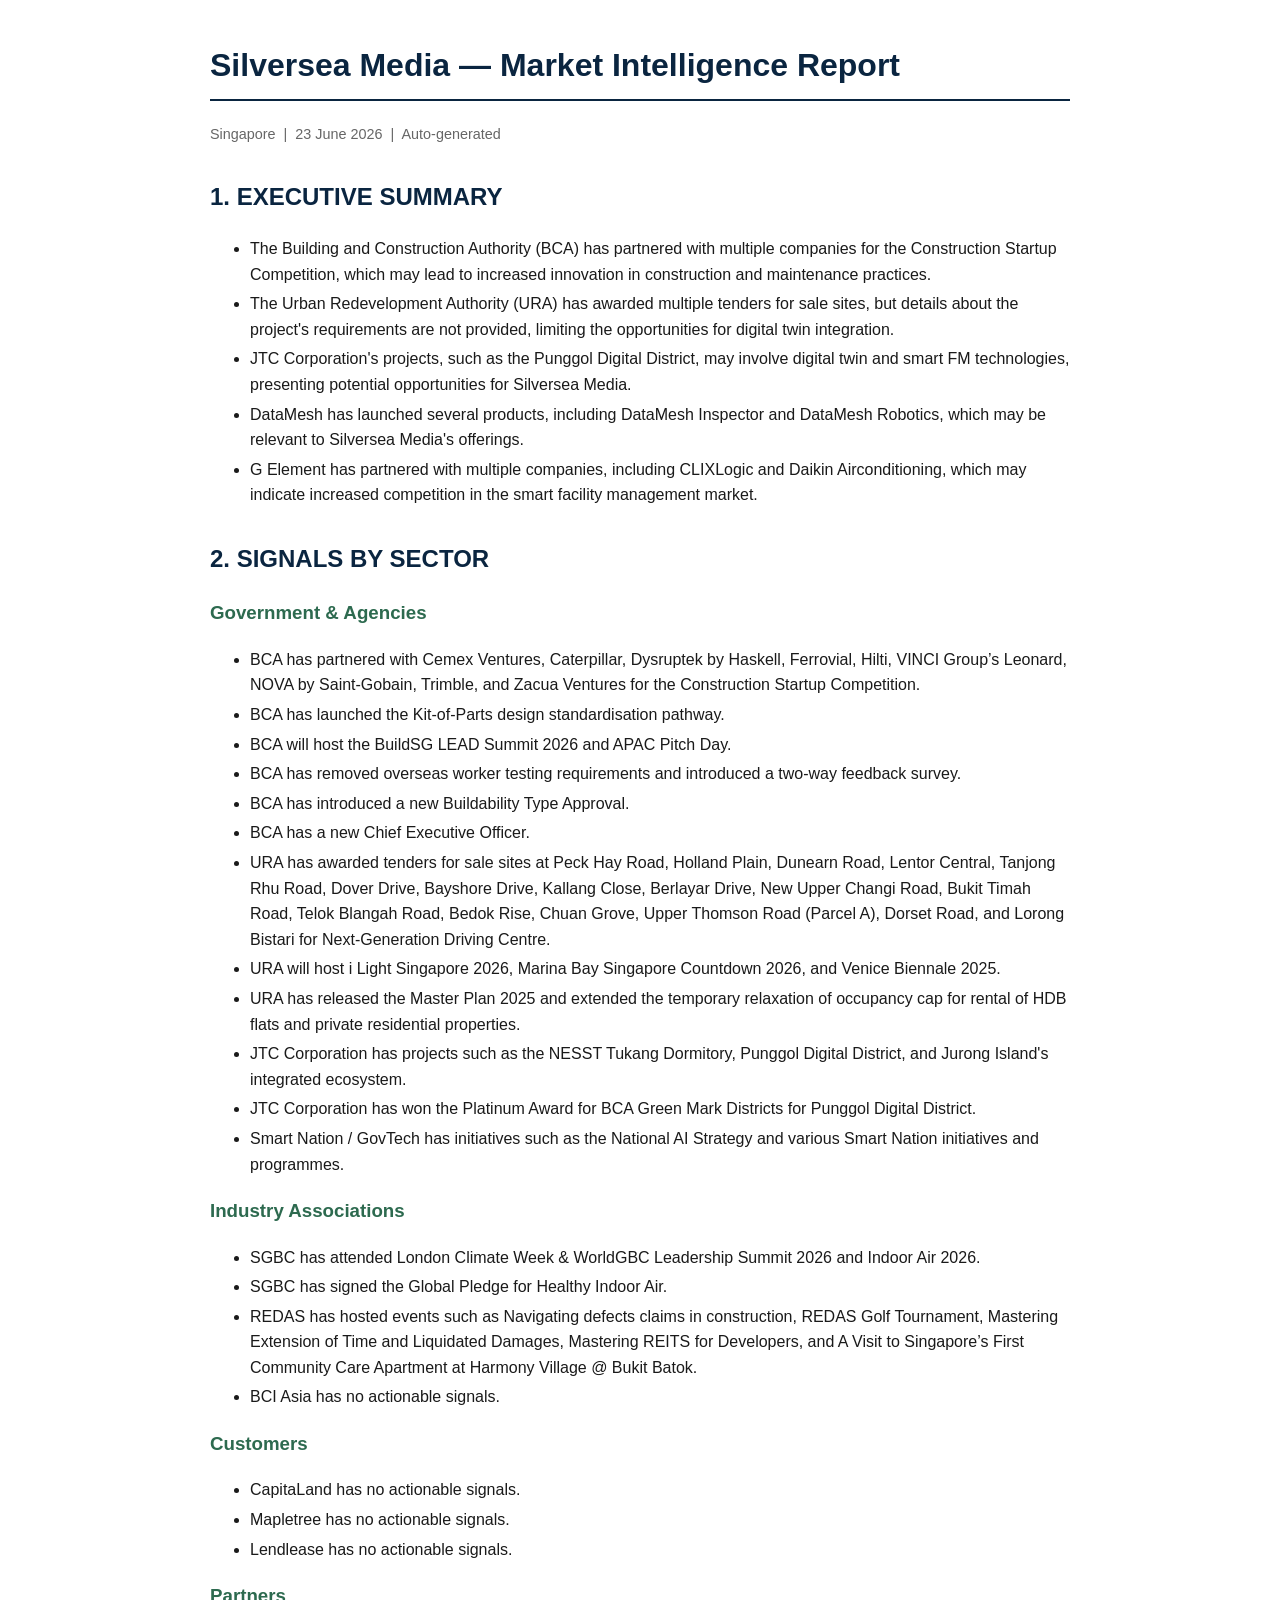
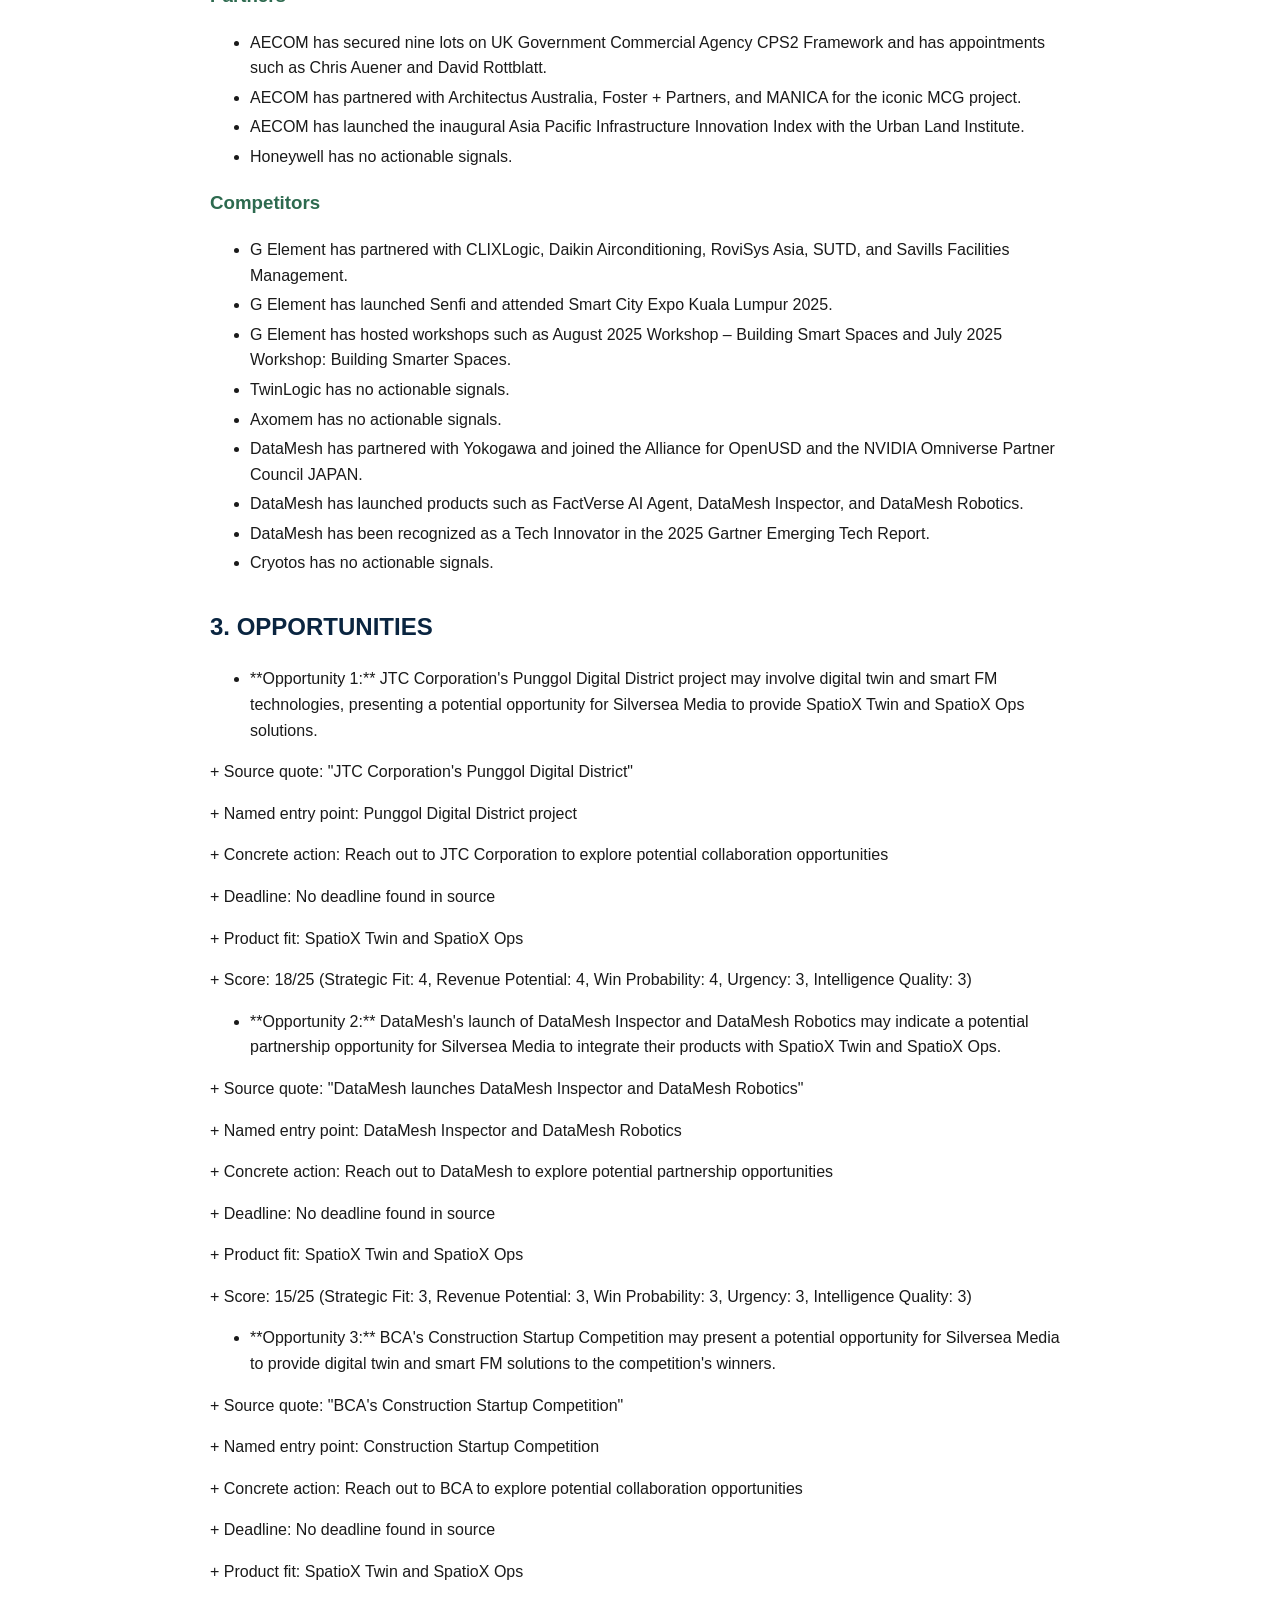
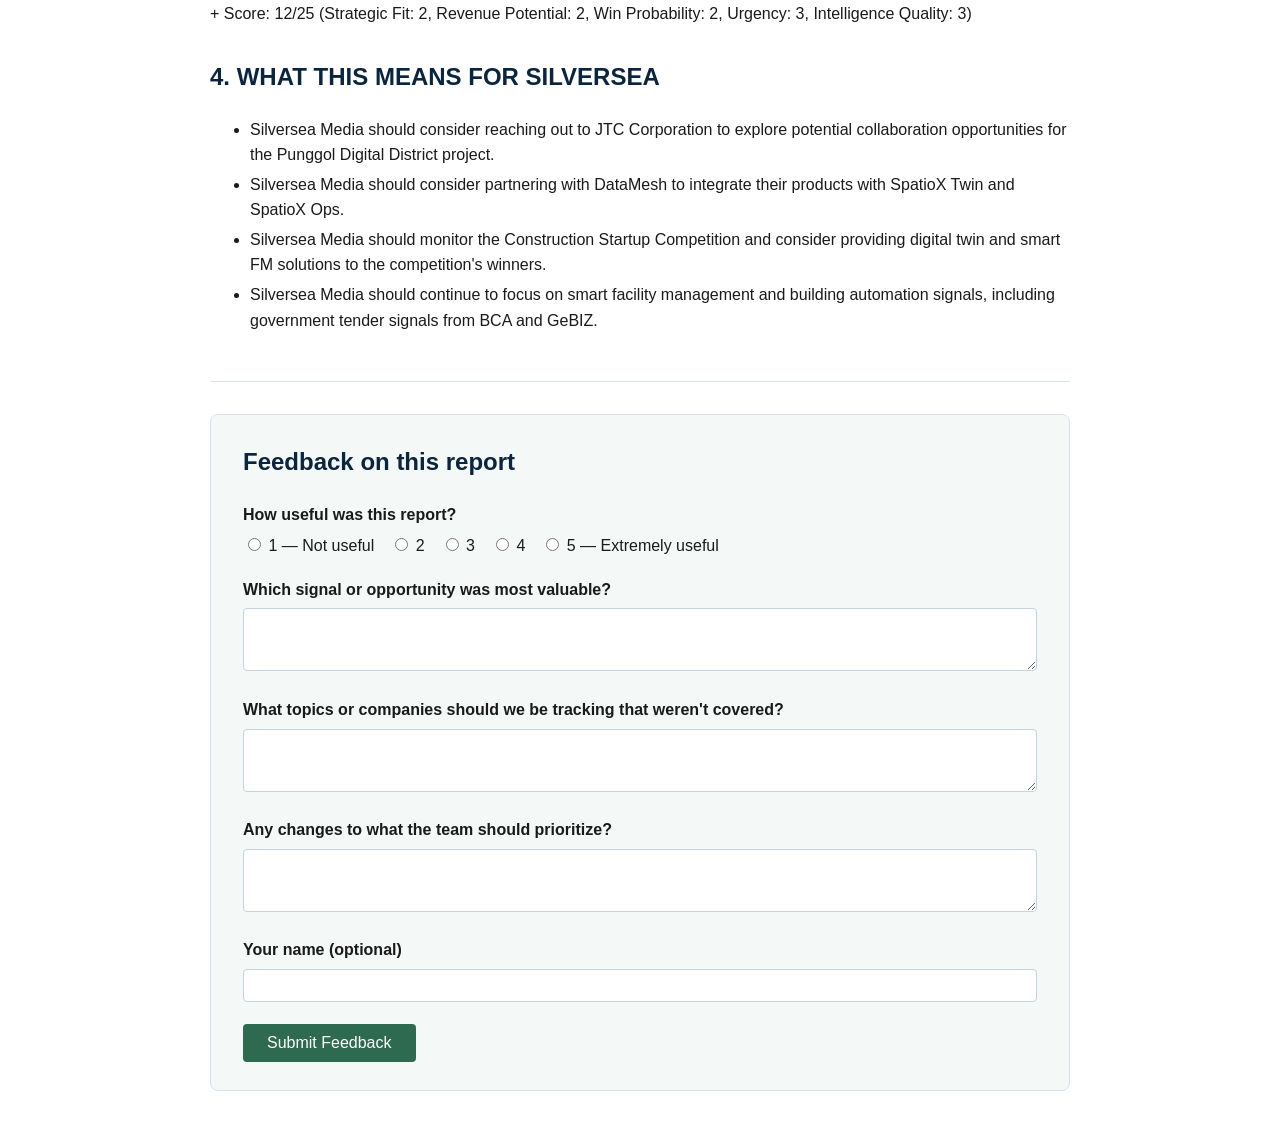
<file: output/index.html>
<!DOCTYPE html>
<html lang="en">
<head>
  <meta charset="UTF-8" />
  <meta name="viewport" content="width=device-width, initial-scale=1.0" />
  <title>Silversea Market Intelligence — Singapore — 23 June 2026</title>
  <style>
    body { font-family: -apple-system, BlinkMacSystemFont, "Segoe UI", sans-serif;
           max-width: 860px; margin: 40px auto; padding: 0 24px;
           color: #1a1a1a; line-height: 1.6; }
    h1 { color: #0a2540; border-bottom: 2px solid #0a2540; padding-bottom: 8px; }
    h2 { color: #0a2540; margin-top: 32px; }
    h3 { color: #2d6a4f; }
    li { margin: 4px 0; }
    .meta { color: #666; font-size: 0.9em; margin-bottom: 32px; }
  </style>
</head>
<body>
  <h1>Silversea Media — Market Intelligence Report</h1>
  <p class="meta">Singapore &nbsp;|&nbsp; 23 June 2026 &nbsp;|&nbsp; Auto-generated</p>
  <h2 id="1-executive-summary">1. EXECUTIVE SUMMARY</h2>
<ul>
<li>The Building and Construction Authority (BCA) has partnered with multiple companies for the Construction Startup Competition, which may lead to increased innovation in construction and maintenance practices.</li>
<li>The Urban Redevelopment Authority (URA) has awarded multiple tenders for sale sites, but details about the project's requirements are not provided, limiting the opportunities for digital twin integration.</li>
<li>JTC Corporation's projects, such as the Punggol Digital District, may involve digital twin and smart FM technologies, presenting potential opportunities for Silversea Media.</li>
<li>DataMesh has launched several products, including DataMesh Inspector and DataMesh Robotics, which may be relevant to Silversea Media's offerings.</li>
<li>G Element has partnered with multiple companies, including CLIXLogic and Daikin Airconditioning, which may indicate increased competition in the smart facility management market.</li>
</ul>
<h2 id="2-signals-by-sector">2. SIGNALS BY SECTOR</h2>
<h3 id="government-agencies">Government & Agencies</h3>
<ul>
<li>BCA has partnered with Cemex Ventures, Caterpillar, Dysruptek by Haskell, Ferrovial, Hilti, VINCI Group’s Leonard, NOVA by Saint-Gobain, Trimble, and Zacua Ventures for the Construction Startup Competition.</li>
<li>BCA has launched the Kit-of-Parts design standardisation pathway.</li>
<li>BCA will host the BuildSG LEAD Summit 2026 and APAC Pitch Day.</li>
<li>BCA has removed overseas worker testing requirements and introduced a two-way feedback survey.</li>
<li>BCA has introduced a new Buildability Type Approval.</li>
<li>BCA has a new Chief Executive Officer.</li>
<li>URA has awarded tenders for sale sites at Peck Hay Road, Holland Plain, Dunearn Road, Lentor Central, Tanjong Rhu Road, Dover Drive, Bayshore Drive, Kallang Close, Berlayar Drive, New Upper Changi Road, Bukit Timah Road, Telok Blangah Road, Bedok Rise, Chuan Grove, Upper Thomson Road (Parcel A), Dorset Road, and Lorong Bistari for Next-Generation Driving Centre.</li>
<li>URA will host i Light Singapore 2026, Marina Bay Singapore Countdown 2026, and Venice Biennale 2025.</li>
<li>URA has released the Master Plan 2025 and extended the temporary relaxation of occupancy cap for rental of HDB flats and private residential properties.</li>
<li>JTC Corporation has projects such as the NESST Tukang Dormitory, Punggol Digital District, and Jurong Island's integrated ecosystem.</li>
<li>JTC Corporation has won the Platinum Award for BCA Green Mark Districts for Punggol Digital District.</li>
<li>Smart Nation / GovTech has initiatives such as the National AI Strategy and various Smart Nation initiatives and programmes.</li>
</ul>
<h3 id="industry-associations">Industry Associations</h3>
<ul>
<li>SGBC has attended London Climate Week & WorldGBC Leadership Summit 2026 and Indoor Air 2026.</li>
<li>SGBC has signed the Global Pledge for Healthy Indoor Air.</li>
<li>REDAS has hosted events such as Navigating defects claims in construction, REDAS Golf Tournament, Mastering Extension of Time and Liquidated Damages, Mastering REITS for Developers, and A Visit to Singapore’s First Community Care Apartment at Harmony Village @ Bukit Batok.</li>
<li>BCI Asia has no actionable signals.</li>
</ul>
<h3 id="customers">Customers</h3>
<ul>
<li>CapitaLand has no actionable signals.</li>
<li>Mapletree has no actionable signals.</li>
<li>Lendlease has no actionable signals.</li>
</ul>
<h3 id="partners">Partners</h3>
<ul>
<li>AECOM has secured nine lots on UK Government Commercial Agency CPS2 Framework and has appointments such as Chris Auener and David Rottblatt.</li>
<li>AECOM has partnered with Architectus Australia, Foster + Partners, and MANICA for the iconic MCG project.</li>
<li>AECOM has launched the inaugural Asia Pacific Infrastructure Innovation Index with the Urban Land Institute.</li>
<li>Honeywell has no actionable signals.</li>
</ul>
<h3 id="competitors">Competitors</h3>
<ul>
<li>G Element has partnered with CLIXLogic, Daikin Airconditioning, RoviSys Asia, SUTD, and Savills Facilities Management.</li>
<li>G Element has launched Senfi and attended Smart City Expo Kuala Lumpur 2025.</li>
<li>G Element has hosted workshops such as August 2025 Workshop – Building Smart Spaces and July 2025 Workshop: Building Smarter Spaces.</li>
<li>TwinLogic has no actionable signals.</li>
<li>Axomem has no actionable signals.</li>
<li>DataMesh has partnered with Yokogawa and joined the Alliance for OpenUSD and the NVIDIA Omniverse Partner Council JAPAN.</li>
<li>DataMesh has launched products such as FactVerse AI Agent, DataMesh Inspector, and DataMesh Robotics.</li>
<li>DataMesh has been recognized as a Tech Innovator in the 2025 Gartner Emerging Tech Report.</li>
<li>Cryotos has no actionable signals.</li>
</ul>
<h2 id="3-opportunities">3. OPPORTUNITIES</h2>
<ul>
<li>**Opportunity 1:** JTC Corporation's Punggol Digital District project may involve digital twin and smart FM technologies, presenting a potential opportunity for Silversea Media to provide SpatioX Twin and SpatioX Ops solutions.</li>
</ul>
<p>+ Source quote: "JTC Corporation's Punggol Digital District"</p>
<p>+ Named entry point: Punggol Digital District project</p>
<p>+ Concrete action: Reach out to JTC Corporation to explore potential collaboration opportunities</p>
<p>+ Deadline: No deadline found in source</p>
<p>+ Product fit: SpatioX Twin and SpatioX Ops</p>
<p>+ Score: 18/25 (Strategic Fit: 4, Revenue Potential: 4, Win Probability: 4, Urgency: 3, Intelligence Quality: 3)</p>
<ul>
<li>**Opportunity 2:** DataMesh's launch of DataMesh Inspector and DataMesh Robotics may indicate a potential partnership opportunity for Silversea Media to integrate their products with SpatioX Twin and SpatioX Ops.</li>
</ul>
<p>+ Source quote: "DataMesh launches DataMesh Inspector and DataMesh Robotics"</p>
<p>+ Named entry point: DataMesh Inspector and DataMesh Robotics</p>
<p>+ Concrete action: Reach out to DataMesh to explore potential partnership opportunities</p>
<p>+ Deadline: No deadline found in source</p>
<p>+ Product fit: SpatioX Twin and SpatioX Ops</p>
<p>+ Score: 15/25 (Strategic Fit: 3, Revenue Potential: 3, Win Probability: 3, Urgency: 3, Intelligence Quality: 3)</p>
<ul>
<li>**Opportunity 3:** BCA's Construction Startup Competition may present a potential opportunity for Silversea Media to provide digital twin and smart FM solutions to the competition's winners.</li>
</ul>
<p>+ Source quote: "BCA's Construction Startup Competition"</p>
<p>+ Named entry point: Construction Startup Competition</p>
<p>+ Concrete action: Reach out to BCA to explore potential collaboration opportunities</p>
<p>+ Deadline: No deadline found in source</p>
<p>+ Product fit: SpatioX Twin and SpatioX Ops</p>
<p>+ Score: 12/25 (Strategic Fit: 2, Revenue Potential: 2, Win Probability: 2, Urgency: 3, Intelligence Quality: 3)</p>
<h2 id="4-what-this-means-for-silversea">4. WHAT THIS MEANS FOR SILVERSEA</h2>
<ul>
<li>Silversea Media should consider reaching out to JTC Corporation to explore potential collaboration opportunities for the Punggol Digital District project.</li>
<li>Silversea Media should consider partnering with DataMesh to integrate their products with SpatioX Twin and SpatioX Ops.</li>
<li>Silversea Media should monitor the Construction Startup Competition and consider providing digital twin and smart FM solutions to the competition's winners.</li>
<li>Silversea Media should continue to focus on smart facility management and building automation signals, including government tender signals from BCA and GeBIZ.</li>
</ul>

  
  <hr style="margin: 48px 0 0; border: none; border-top: 1px solid #d9e2ec;" />
  <section id="feedback" style="background: #f4f9f7; border: 1px solid #d9e2ec;
            border-radius: 8px; padding: 28px 32px; margin: 32px 0 16px;">
    <h2 style="color: #0a2540; margin-top: 0;">Feedback on this report</h2>
    <form id="feedback-form" action="http://localhost:5050/feedback" method="POST">
      <input type="hidden" name="report_date" value="2026-06-23" />

      <div style="margin-bottom: 18px;">
        <label style="font-weight: 600; display: block; margin-bottom: 6px;">
          How useful was this report?
        </label>
        <div style="display: flex; gap: 16px; flex-wrap: wrap;">
          <label><input type="radio" name="relevance_rating" value="1" required /> 1 — Not useful</label>
          <label><input type="radio" name="relevance_rating" value="2" /> 2</label>
          <label><input type="radio" name="relevance_rating" value="3" /> 3</label>
          <label><input type="radio" name="relevance_rating" value="4" /> 4</label>
          <label><input type="radio" name="relevance_rating" value="5" /> 5 — Extremely useful</label>
        </div>
      </div>

      <div style="margin-bottom: 18px;">
        <label style="font-weight: 600; display: block; margin-bottom: 6px;" for="most_useful">
          Which signal or opportunity was most valuable?
        </label>
        <textarea id="most_useful" name="most_useful" rows="3"
          style="width: 100%; box-sizing: border-box; font-family: inherit; padding: 8px;
                 border: 1px solid #c4d3e0; border-radius: 4px;"></textarea>
      </div>

      <div style="margin-bottom: 18px;">
        <label style="font-weight: 600; display: block; margin-bottom: 6px;" for="missed_topics">
          What topics or companies should we be tracking that weren't covered?
        </label>
        <textarea id="missed_topics" name="missed_topics" rows="3"
          style="width: 100%; box-sizing: border-box; font-family: inherit; padding: 8px;
                 border: 1px solid #c4d3e0; border-radius: 4px;"></textarea>
      </div>

      <div style="margin-bottom: 18px;">
        <label style="font-weight: 600; display: block; margin-bottom: 6px;" for="priority_changes">
          Any changes to what the team should prioritize?
        </label>
        <textarea id="priority_changes" name="priority_changes" rows="3"
          style="width: 100%; box-sizing: border-box; font-family: inherit; padding: 8px;
                 border: 1px solid #c4d3e0; border-radius: 4px;"></textarea>
      </div>

      <div style="margin-bottom: 22px;">
        <label style="font-weight: 600; display: block; margin-bottom: 6px;" for="submitter">
          Your name (optional)
        </label>
        <input type="text" id="submitter" name="submitter"
          style="width: 100%; box-sizing: border-box; font-family: inherit; padding: 8px;
                 border: 1px solid #c4d3e0; border-radius: 4px;" />
      </div>

      <button type="submit"
        style="background: #2d6a4f; color: #fff; border: none; padding: 10px 24px;
               border-radius: 4px; font-size: 1em; cursor: pointer;">
        Submit Feedback
      </button>
    </form>
    <p id="feedback-thanks" style="display: none; color: #2d6a4f; font-weight: 600;">
      Thank you — your feedback has been recorded.
    </p>
  </section>
  <script>
    (function () {
      var form = document.getElementById("feedback-form");
      var thanks = document.getElementById("feedback-thanks");
      form.addEventListener("submit", function (e) {
        e.preventDefault();
        var data = new FormData(form);
        fetch(form.action, { method: "POST", body: data })
          .finally(function () {
            form.style.display = "none";
            thanks.style.display = "block";
          });
      });
    })();
  </script>

</body>
</html>
</file>
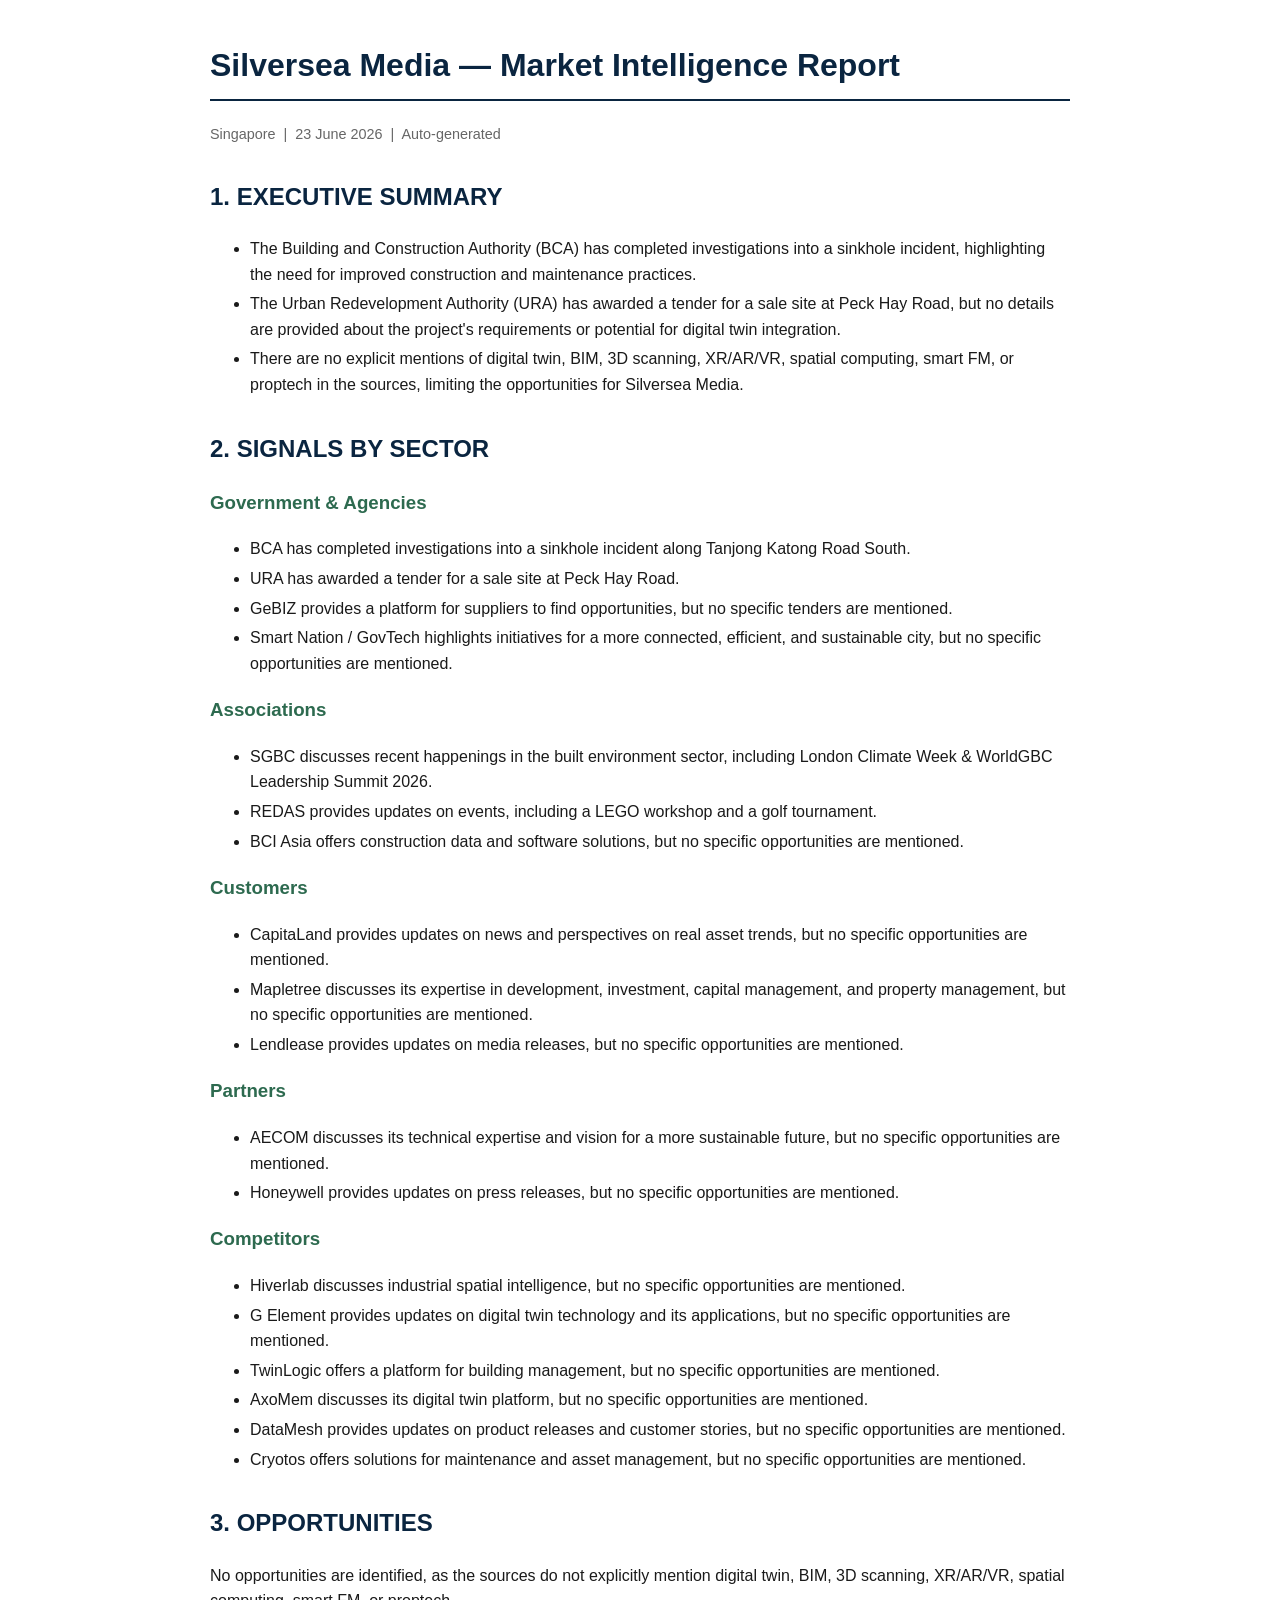
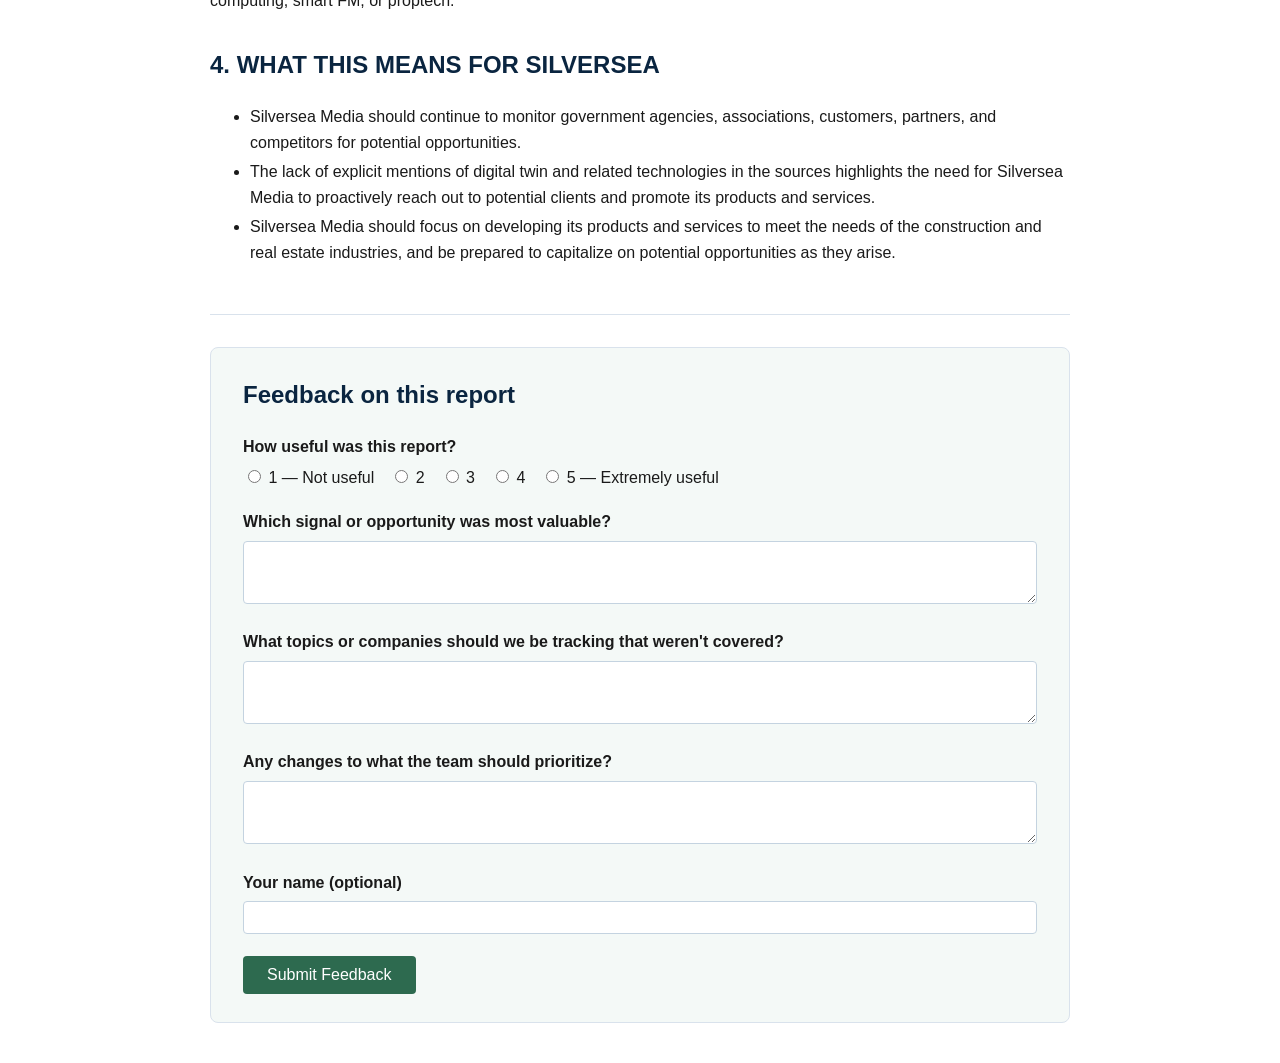
<file: output/baseline_no_feedback.html>
<!DOCTYPE html>
<html lang="en">
<head>
  <meta charset="UTF-8" />
  <meta name="viewport" content="width=device-width, initial-scale=1.0" />
  <title>Silversea Market Intelligence — Singapore — 23 June 2026</title>
  <style>
    body { font-family: -apple-system, BlinkMacSystemFont, "Segoe UI", sans-serif;
           max-width: 860px; margin: 40px auto; padding: 0 24px;
           color: #1a1a1a; line-height: 1.6; }
    h1 { color: #0a2540; border-bottom: 2px solid #0a2540; padding-bottom: 8px; }
    h2 { color: #0a2540; margin-top: 32px; }
    h3 { color: #2d6a4f; }
    li { margin: 4px 0; }
    .meta { color: #666; font-size: 0.9em; margin-bottom: 32px; }
  </style>
</head>
<body>
  <h1>Silversea Media — Market Intelligence Report</h1>
  <p class="meta">Singapore &nbsp;|&nbsp; 23 June 2026 &nbsp;|&nbsp; Auto-generated</p>
  <h2 id="1-executive-summary">1. EXECUTIVE SUMMARY</h2>
<ul>
<li>The Building and Construction Authority (BCA) has completed investigations into a sinkhole incident, highlighting the need for improved construction and maintenance practices.</li>
<li>The Urban Redevelopment Authority (URA) has awarded a tender for a sale site at Peck Hay Road, but no details are provided about the project's requirements or potential for digital twin integration.</li>
<li>There are no explicit mentions of digital twin, BIM, 3D scanning, XR/AR/VR, spatial computing, smart FM, or proptech in the sources, limiting the opportunities for Silversea Media.</li>
</ul>
<h2 id="2-signals-by-sector">2. SIGNALS BY SECTOR</h2>
<h3 id="government-agencies">Government & Agencies</h3>
<ul>
<li>BCA has completed investigations into a sinkhole incident along Tanjong Katong Road South.</li>
<li>URA has awarded a tender for a sale site at Peck Hay Road.</li>
<li>GeBIZ provides a platform for suppliers to find opportunities, but no specific tenders are mentioned.</li>
<li>Smart Nation / GovTech highlights initiatives for a more connected, efficient, and sustainable city, but no specific opportunities are mentioned.</li>
</ul>
<h3 id="associations">Associations</h3>
<ul>
<li>SGBC discusses recent happenings in the built environment sector, including London Climate Week & WorldGBC Leadership Summit 2026.</li>
<li>REDAS provides updates on events, including a LEGO workshop and a golf tournament.</li>
<li>BCI Asia offers construction data and software solutions, but no specific opportunities are mentioned.</li>
</ul>
<h3 id="customers">Customers</h3>
<ul>
<li>CapitaLand provides updates on news and perspectives on real asset trends, but no specific opportunities are mentioned.</li>
<li>Mapletree discusses its expertise in development, investment, capital management, and property management, but no specific opportunities are mentioned.</li>
<li>Lendlease provides updates on media releases, but no specific opportunities are mentioned.</li>
</ul>
<h3 id="partners">Partners</h3>
<ul>
<li>AECOM discusses its technical expertise and vision for a more sustainable future, but no specific opportunities are mentioned.</li>
<li>Honeywell provides updates on press releases, but no specific opportunities are mentioned.</li>
</ul>
<h3 id="competitors">Competitors</h3>
<ul>
<li>Hiverlab discusses industrial spatial intelligence, but no specific opportunities are mentioned.</li>
<li>G Element provides updates on digital twin technology and its applications, but no specific opportunities are mentioned.</li>
<li>TwinLogic offers a platform for building management, but no specific opportunities are mentioned.</li>
<li>AxoMem discusses its digital twin platform, but no specific opportunities are mentioned.</li>
<li>DataMesh provides updates on product releases and customer stories, but no specific opportunities are mentioned.</li>
<li>Cryotos offers solutions for maintenance and asset management, but no specific opportunities are mentioned.</li>
</ul>
<h2 id="3-opportunities">3. OPPORTUNITIES</h2>
<p>No opportunities are identified, as the sources do not explicitly mention digital twin, BIM, 3D scanning, XR/AR/VR, spatial computing, smart FM, or proptech.</p>
<h2 id="4-what-this-means-for-silversea">4. WHAT THIS MEANS FOR SILVERSEA</h2>
<ul>
<li>Silversea Media should continue to monitor government agencies, associations, customers, partners, and competitors for potential opportunities.</li>
<li>The lack of explicit mentions of digital twin and related technologies in the sources highlights the need for Silversea Media to proactively reach out to potential clients and promote its products and services.</li>
<li>Silversea Media should focus on developing its products and services to meet the needs of the construction and real estate industries, and be prepared to capitalize on potential opportunities as they arise.</li>
</ul>

  
  <hr style="margin: 48px 0 0; border: none; border-top: 1px solid #d9e2ec;" />
  <section id="feedback" style="background: #f4f9f7; border: 1px solid #d9e2ec;
            border-radius: 8px; padding: 28px 32px; margin: 32px 0 16px;">
    <h2 style="color: #0a2540; margin-top: 0;">Feedback on this report</h2>
    <form id="feedback-form" action="http://localhost:5050/feedback" method="POST">
      <input type="hidden" name="report_date" value="2026-06-23" />

      <div style="margin-bottom: 18px;">
        <label style="font-weight: 600; display: block; margin-bottom: 6px;">
          How useful was this report?
        </label>
        <div style="display: flex; gap: 16px; flex-wrap: wrap;">
          <label><input type="radio" name="relevance_rating" value="1" required /> 1 — Not useful</label>
          <label><input type="radio" name="relevance_rating" value="2" /> 2</label>
          <label><input type="radio" name="relevance_rating" value="3" /> 3</label>
          <label><input type="radio" name="relevance_rating" value="4" /> 4</label>
          <label><input type="radio" name="relevance_rating" value="5" /> 5 — Extremely useful</label>
        </div>
      </div>

      <div style="margin-bottom: 18px;">
        <label style="font-weight: 600; display: block; margin-bottom: 6px;" for="most_useful">
          Which signal or opportunity was most valuable?
        </label>
        <textarea id="most_useful" name="most_useful" rows="3"
          style="width: 100%; box-sizing: border-box; font-family: inherit; padding: 8px;
                 border: 1px solid #c4d3e0; border-radius: 4px;"></textarea>
      </div>

      <div style="margin-bottom: 18px;">
        <label style="font-weight: 600; display: block; margin-bottom: 6px;" for="missed_topics">
          What topics or companies should we be tracking that weren't covered?
        </label>
        <textarea id="missed_topics" name="missed_topics" rows="3"
          style="width: 100%; box-sizing: border-box; font-family: inherit; padding: 8px;
                 border: 1px solid #c4d3e0; border-radius: 4px;"></textarea>
      </div>

      <div style="margin-bottom: 18px;">
        <label style="font-weight: 600; display: block; margin-bottom: 6px;" for="priority_changes">
          Any changes to what the team should prioritize?
        </label>
        <textarea id="priority_changes" name="priority_changes" rows="3"
          style="width: 100%; box-sizing: border-box; font-family: inherit; padding: 8px;
                 border: 1px solid #c4d3e0; border-radius: 4px;"></textarea>
      </div>

      <div style="margin-bottom: 22px;">
        <label style="font-weight: 600; display: block; margin-bottom: 6px;" for="submitter">
          Your name (optional)
        </label>
        <input type="text" id="submitter" name="submitter"
          style="width: 100%; box-sizing: border-box; font-family: inherit; padding: 8px;
                 border: 1px solid #c4d3e0; border-radius: 4px;" />
      </div>

      <button type="submit"
        style="background: #2d6a4f; color: #fff; border: none; padding: 10px 24px;
               border-radius: 4px; font-size: 1em; cursor: pointer;">
        Submit Feedback
      </button>
    </form>
    <p id="feedback-thanks" style="display: none; color: #2d6a4f; font-weight: 600;">
      Thank you — your feedback has been recorded.
    </p>
  </section>
  <script>
    (function () {
      var form = document.getElementById("feedback-form");
      var thanks = document.getElementById("feedback-thanks");
      form.addEventListener("submit", function (e) {
        e.preventDefault();
        var data = new FormData(form);
        fetch(form.action, { method: "POST", body: data })
          .finally(function () {
            form.style.display = "none";
            thanks.style.display = "block";
          });
      });
    })();
  </script>

</body>
</html>
</file>
